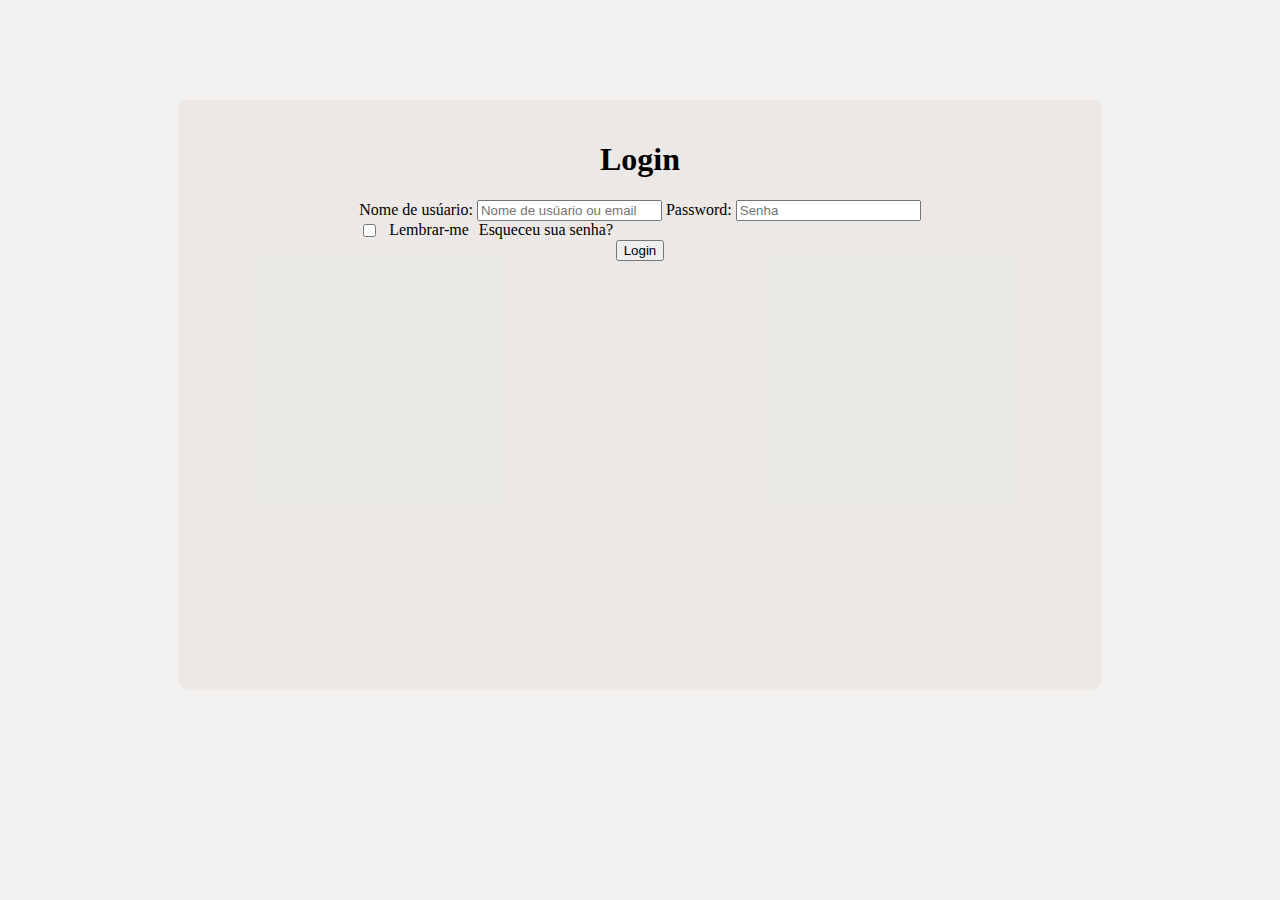
<file: avProgramacaoweb/index.html>
<!DOCTYPE html>
<html lang="en">

<head>
  <meta charset="UTF-8">
  <meta name="viewport" content="width=device-width, initial-scale=1.0">
  <title>Document</title>
  <link rel="stylesheet" href="style.css">
</head>

<body>
  <section id="seclogin">
    <h1>Login</h1>

    <form action="login" method="post">
      <label for="username">Nome de usúario:</label>
      <input type="text" id="username" name="username" placeholder="Nome de usúario ou email" required>
      <label for="senha">Password:</label>
      <input type="password" id="password" name="password" placeholder="Senha" required>
      <br>
      <div class="linha-opcoes">
        <input type="checkbox" id="lembrar" name="lembrar">
        <label for="lembrar">Lembrar-me</label>
        <a href="">Esqueceu sua senha?</a>
      </div>

      <button type="submit">Login</button>
    </form>

  </section>
</body>

</html>
</file>
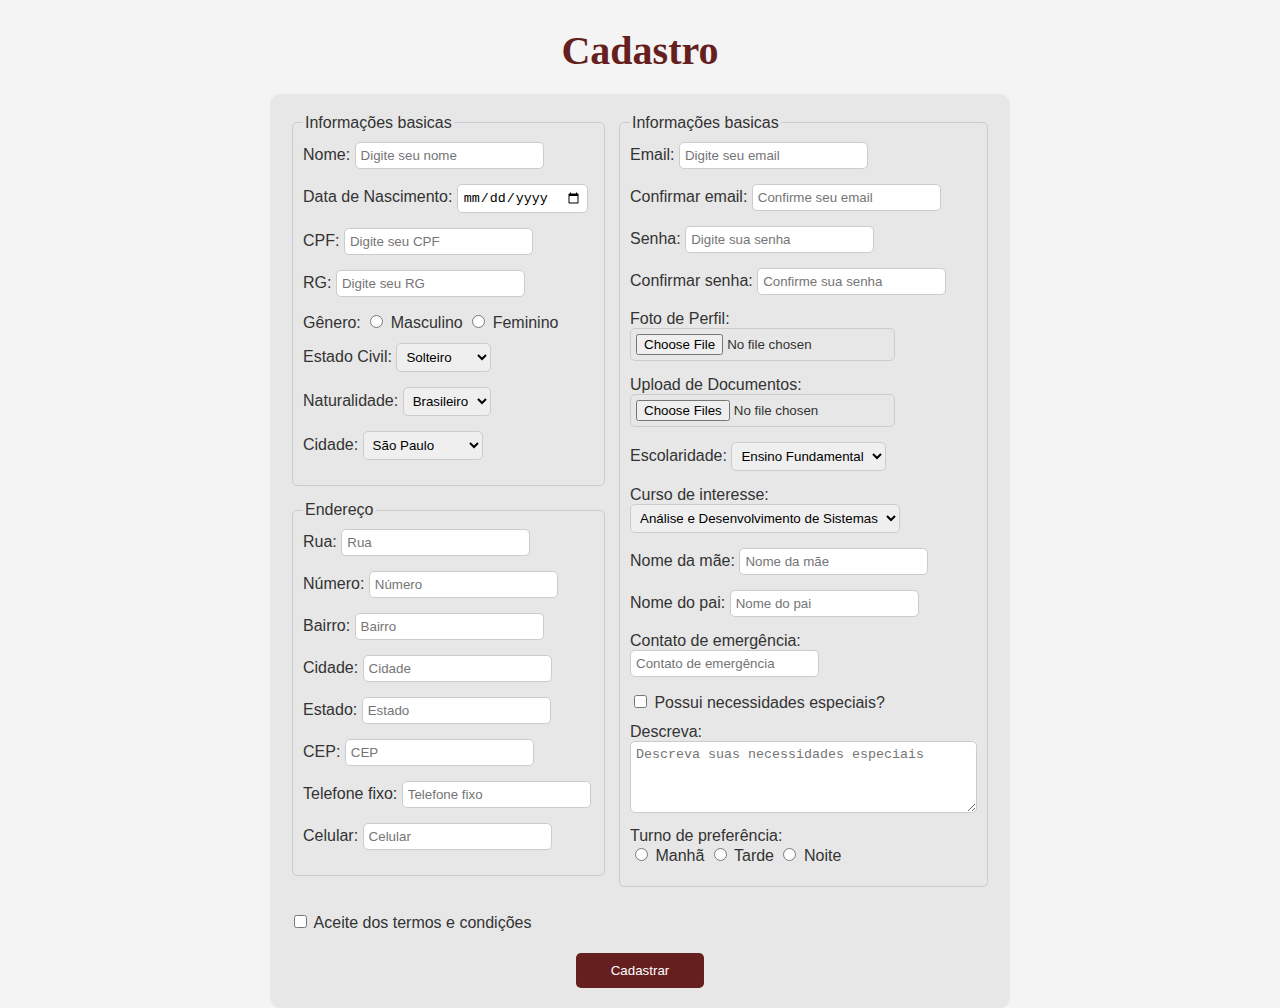
<file: avProgramacaoweb/cadastro.html>
<!DOCTYPE html>
<html lang="pt-BR">

<head>
  <meta charset="UTF-8">
  <meta name="viewport" content="width=device-width, initial-scale=1.0">
  <title>Cadastro</title>
  <link rel="stylesheet" href="style-cadastro.css">

  <link rel="stylesheet" href="https://cdnjs.cloudflare.com/ajax/libs/font-awesome/6.4.0/css/all.min.css">

</head>

<body>
  <h1>Cadastro</h1>

  <form id="cadastroForm">
    <div class="metade">
      <fieldset>
        <legend>Informações basicas</legend>
        <label for="nome">Nome:</label>
        <input type="text" id="nome" name="nome" placeholder="Digite seu nome" required><br>

        <label for="nascimento">Data de Nascimento:</label>
        <input type="date" id="nascimento" name="nascimento" required placeholder="Data de nascimento"><br>

        <label for="cpf">CPF:</label>
        <input type="text" id="cpf" name="cpf" required placeholder="Digite seu CPF"><br>

        <label for="rg">RG:</label>
        <input type="text" id="rg" name="rg" required placeholder="Digite seu RG"><br>

        <label for="genero">Gênero:</label>
        <input type="radio" id="masculino" name="genero" value="masculino">
        <label for="masculino">Masculino</label>
        <input type="radio" id="feminino" name="genero" value="feminino">
        <label for="feminino">Feminino</label><br>

        <label for="estadoCivil">Estado Civil:</label>
        <select name="estadoCivil" id="estadoCivil">
          <option value="solteiro">Solteiro</option>
          <option value="casado">Casado</option>
          <option value="divorciado">Divorciado</option>
          <option value="viuvo">Viúvo</option>
        </select><br>

        <label for="naturalidade">Naturalidade:</label>
        <select name="naturalidade" id="naturalidade">
          <option value="Brasileiro">Brasileiro</option>
        </select><br>

        <label for="cidade">Cidade:</label>
        <select name="cidade" id="cidade">
          <option value="São Paulo">São Paulo</option>
          <option value="Rio de Janeiro">Rio de Janeiro</option>
          <option value="Belo Horizonte">Belo Horizonte</option>
        </select><br>
      </fieldset>

      <fieldset>
        <legend>Endereço</legend>
        <label for="rua">Rua:</label>
        <input type="text" id="rua" name="rua" required placeholder="Rua"><br>
        <label for="numero">Número:</label>
        <input type="text" id="numero" name="numero" required placeholder="Número"><br>
        <label for="bairro">Bairro:</label>
        <input type="text" id="bairro" name="bairro" required placeholder="Bairro"><br>
        <label for="cidade">Cidade:</label>
        <input type="text" id="cidade" name="cidade" required placeholder="Cidade"><br>
        <label for="estado">Estado:</label>
        <input type="text" id="estado" name="estado" required placeholder="Estado"><br>
        <label for="cep">CEP:</label>
        <input type="text" id="cep" name="cep" required placeholder="CEP"><br>
        <label for="telefone">Telefone fixo:</label>
        <input type="text" id="telefone" name="telefone" required placeholder="Telefone fixo"><br>
        <label for="celular">Celular:</label>
        <input type="text" id="celular" name="celular" required placeholder="Celular"><br>
      </fieldset>
    </div>

    <fieldset>
      <legend>Informações basicas</legend>
      <div class="metade2">
        <label for="email">Email:</label>
        <input type="email" id="email" name="email" required placeholder="Digite seu email"><br>

        <label for="confirmarEmail">Confirmar email:</label>
        <input type="email" id="confirmarEmail" name="confirmarEmail" required placeholder="Confirme seu email"><br>

        <label for="senha">Senha:</label>
        <input type="password" id="senha" name="senha" required autocomplete="new-password"
          placeholder="Digite sua senha"><br>

        <label for="confirmarSenha">Confirmar senha:</label>
        <input type="password" id="confirmarSenha" name="confirmarSenha" required autocomplete="new-password"
          placeholder="Confirme sua senha"><br>

        <label for="fotoPerfil">Foto de Perfil:</label>
        <input type="file" id="fotoPerfil" name="fotoPerfil" accept="image/*"><br>

        <label for="uploadDocumentos">Upload de Documentos:</label>
        <input type="file" id="uploadDocumentos" name="uploadDocumentos" accept=".pdf,.doc,.docx,image/*" multiple><br>

        <label for="escolaridade">Escolaridade:</label>
        <select name="escolaridade" id="escolaridade">
          <option value="fundamental">Ensino Fundamental</option>
          <option value="medio">Ensino Médio</option>
          <option value="superior">Ensino Superior</option>
          <option value="posGraduacao">Pós-graduação</option>
          <option value="mestrado">Mestrado</option>
          <option value="doutorado">Doutorado</option>
        </select><br>

        <label for="cursoInteresse">Curso de interesse:</label>
        <select name="cursoInteresse" id="cursoInteresse">
          <option value="analiseDesenvolvimentoSistemas">Análise e Desenvolvimento de Sistemas</option>
          <option value="cienciaDados">Ciência de Dados</option>
          <option value="segurancaDaInformacao">Segurança da Informação</option>
          <option value="redesComputadores">Redes de Computadores</option>
          <option value="inteligenciaArtificial">Inteligência Artificial</option>
          <option value="gestaoTI">Gestão de TI</option>
        </select><br>

        <label for="nomeMae">Nome da mãe:</label>
        <input type="text" id="nomeMae" name="nomeMae" required placeholder="Nome da mãe"><br>

        <label for="nomePai">Nome do pai:</label>
        <input type="text" id="nomePai" name="nomePai" required placeholder="Nome do pai"><br>

        <label for="contatoEmergencia">Contato de emergência:</label>
        <input type="tel" id="contatoEmergencia" name="contatoEmergencia" required
          placeholder="Contato de emergência"><br>

        <label>
          <input type="checkbox" id="necessidades" name="necessidades">
          Possui necessidades especiais?
        </label><br>
        <label for="descricao">Descreva:</label><br>
        <textarea id="descricao" name="descricao" rows="4" cols="40"
          placeholder="Descreva suas necessidades especiais"></textarea><br>

        <label for="turno">Turno de preferência:</label><br>
        <input type="radio" name="turno" id="manha" value="manha">
        <label for="manha">Manhã</label>
        <input type="radio" name="turno" id="tarde" value="tarde">
        <label for="tarde">Tarde</label>
        <input type="radio" name="turno" id="noite" value="noite">
        <label for="noite">Noite</label><br>


      </div>
    </fieldset>
    <div class="termos">
      <input type="checkbox" name="termos" id="termos" required>
      <label for="termos">Aceite dos termos e condições</label><br>
    </div>
    <div class="botaoSubmit"><button type="submit">Cadastrar</button></div>
  </form>

  

  <script>
    document.getElementById("cadastroForm").addEventListener("submit", function (e) {
      e.preventDefault(); // evita recarregar a página
      alert("Formulário enviado com sucesso!");
    });
  </script>
</body>

</html>
</file>
<file: avProgramacaoweb/style.css>
body{
  background-color: rgba(223, 219, 213, 0.377);
}

#seclogin{
  background-color: rgba(223, 219, 213, 0.377);
  border-radius: 10px;
  width: 70%;
  height: 550px;
  margin: auto;
  margin-top: 100px;
  text-align: center;
  padding: 20px;

  display: flex;
  align-items: center;
  flex-direction: column;
}

#seclogin a{
  text-decoration: none;
  color: black;
}

.linha-opcoes { 
  display: flex;
  align-items: center;
  gap: 10px;
  justify-content: flex-start;
}

.linha-opcoes a {
  text-decoration: none;
}

.linha-opcoes p {
  margin: 0;
}

.esqueceu-senha {
  margin-top: 10px;
}
</file>
<file: avProgramacaoweb/style-cadastro.css>
:root {
  --primary-color: #661f1f;
  --secondary-color: #f4f4f4;
  --cortre: #e7e7e7;
  --text-color: #333;
  --font-family: 'Arial', sans-serif;
}

body {
  background-color: var(--secondary-color);
  margin: 0;
  padding: 0;
}

form {
  background-color: var(--cortre);
  font-family: 'Arial', sans-serif;
  display: grid;
  grid-template-columns: 1fr 1fr;
  margin: auto;
  padding: 20px;
  color: #333;
  width: 100%;
  max-width: 700px;
  border-radius: 10px;
  gap: 10px;
}

form label {
  grid-column: span 1;
  /* ocupa as duas colunas */
}

form input {
  grid-column: span 1;
  /* ocupa as duas colunas */
  padding: 5px;
  border: 1px solid #ccc;
  border-radius: 5px;
  margin-bottom: 15px;
}

form select {
  grid-column: span 1;
  /* ocupa as duas colunas */
  padding: 5px;
  border: 1px solid #ccc;
  border-radius: 5px;
  margin-bottom: 15px;
}

form textarea {
  padding: 5px;
  border: 1px solid #ccc;
  border-radius: 5px;
  margin-bottom: 10px;
  resize: vertical;
}

fieldset {
  border: 1px solid #ccc;
  border-radius: 5px;
  padding: 10px;
  margin-bottom: 15px;
}

.termos input {
  cursor: pointer;
}

h1 {
  font-size: 40px;
  margin-bottom: 20px;
  text-align: center;
  color: var(--primary-color);
}

button {
  display: block;
  margin: auto;
  justify-content: center;
  display: flex;
  padding: 10px 35px;
  background-color: var(--primary-color);
  color: white;
  border: none;
  border-radius: 5px;
  cursor: pointer;
}

.botaoSubmit{
  display: flex;
  justify-content: center; 
  grid-column: 1 / -1;
}
</file>
